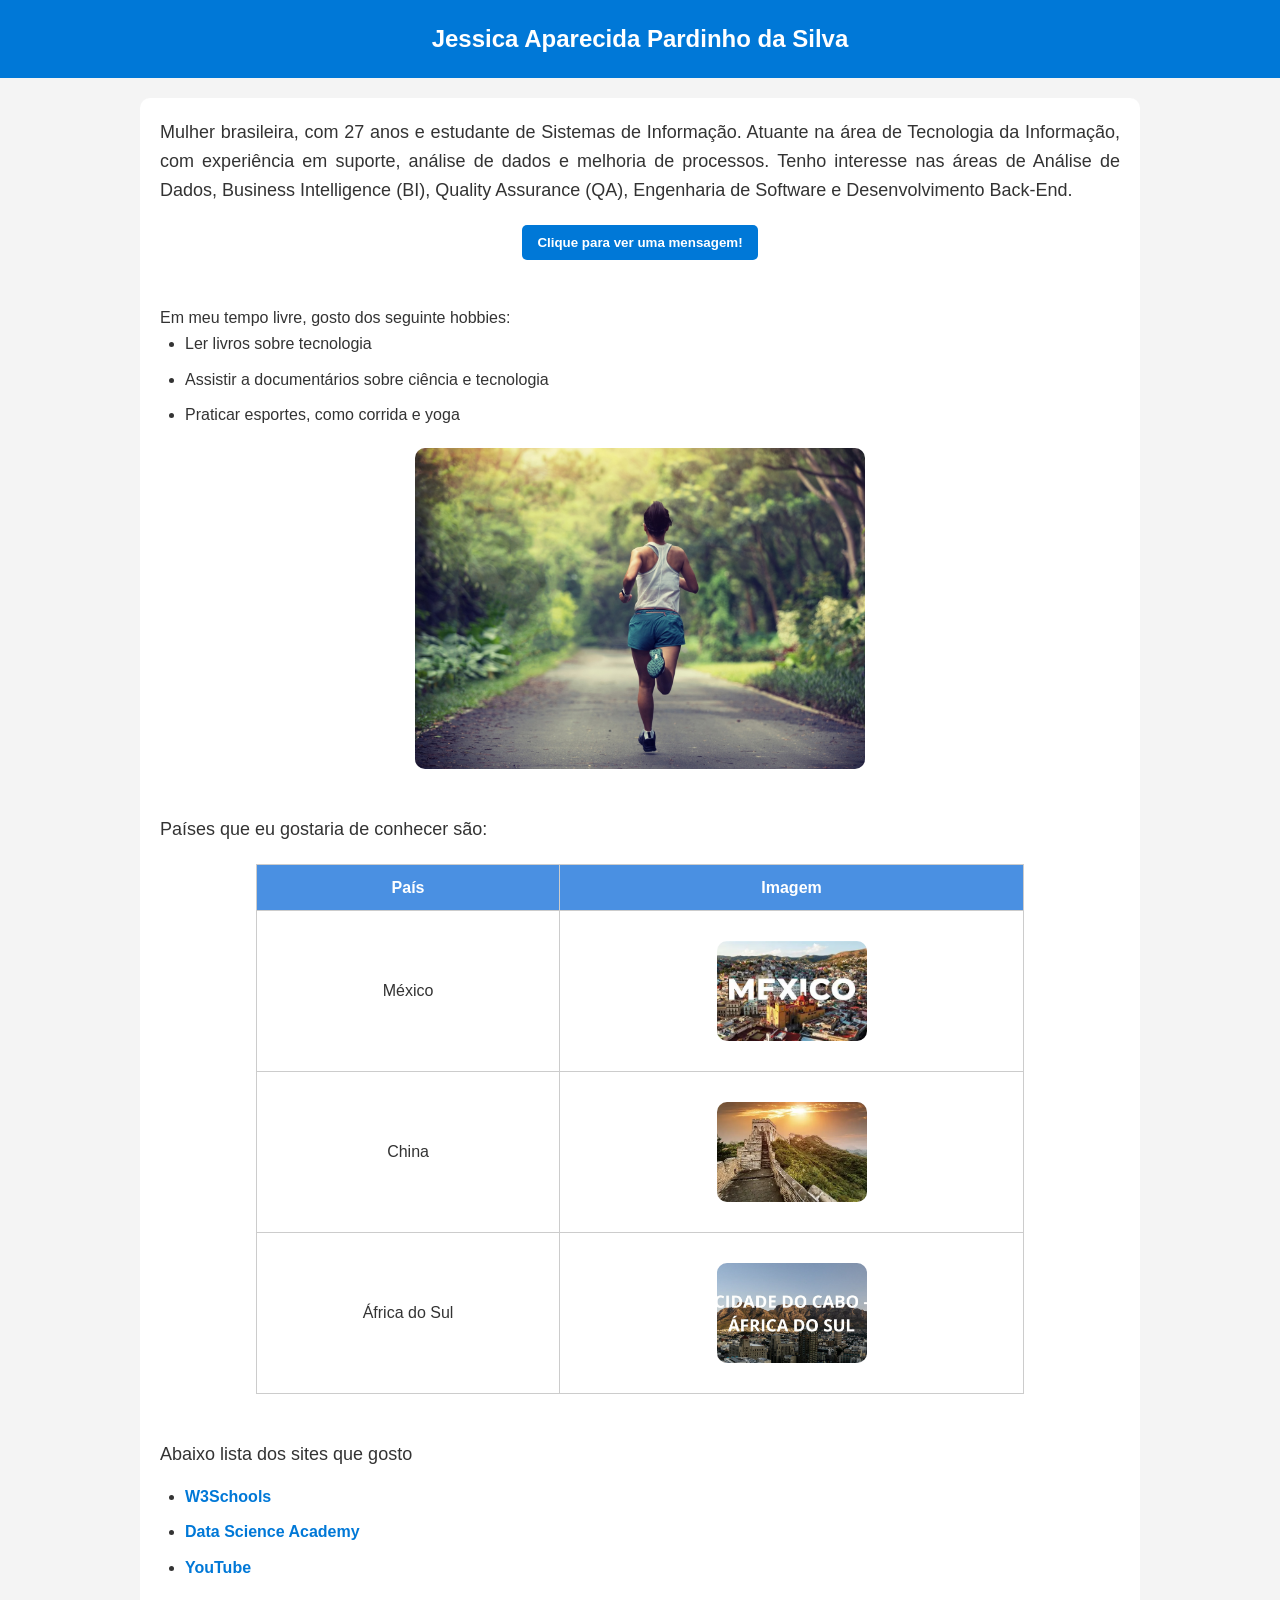
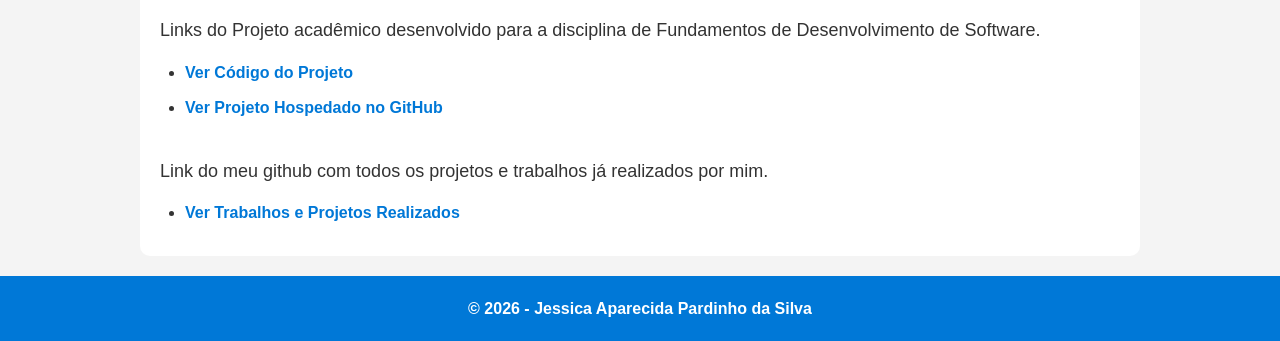
<file: index.html>
<!DOCTYPE html>
<html lang="pt-BR">


<head>
    <meta charset="UTF-8">
    <meta name="viewport" content="width=device-width, initial-scale=1.0">
    <title> Jessica Aparecida Pardinho da Silva </title>
    <link rel="stylesheet" href="CSS/style.css">
</head>

<body>

    <header>
        <nav>
            <h1>Jessica Aparecida Pardinho da Silva</h1>
        </nav>
    </header>
<!-- Sobre Mim, estrutura dedicada a inclusão de informações sobre a pessoa (Eu nesse caso). -->
    <main>
        <section>
            
                <p>
                    Mulher brasileira, com 27 anos e estudante de Sistemas de Informação.
                    Atuante na área de Tecnologia da Informação, com experiência em suporte, análise de dados e
                    melhoria de processos.
                    Tenho interesse nas áreas de Análise de Dados, Business Intelligence (BI),
                    Quality Assurance (QA), Engenharia de Software e Desenvolvimento Back-End.
             
                    <br>

                    <button id="mensagemBtn">Clique para ver uma mensagem!</button>
                    <p id="mensagem"></p>

                   <br> Em meu tempo livre, gosto dos seguinte hobbies: 
                     <ul>
                            <li>Ler livros sobre tecnologia</li>
                            <li>Assistir a documentários sobre ciência e tecnologia</li>
                            <li>Praticar esportes, como corrida e yoga</li>
                    </ul>
                    <td>
                            <img src="img/corrida.jpg" alt="México" width="450">
                        </td>
                </p>

                    <br>
    
                <p>Países que eu gostaria de conhecer são: </p>
                <table>
                    <tr>
                        <th>País</th>
                        <th>Imagem</th>
                    </tr>

                    <tr>
                        <td>México</td>
                        <td>
                            <img src="img/mexico.webp" alt="México" width="150">
                        </td>
                    </tr>

                    <tr>
                        <td>China</td>
                        <td>
                            <img src="img/china.webp" alt="China" width="150">
                        </td>
                    </tr>

                    <tr>
                        <td>África do Sul</td>
                        <td>
                            <img src="img/africa.jpg" alt="África do Sul" width="150">
                        </td>
                    </tr>
                </table>
   
                    <br>
            <div class="sites">
                    <p>Abaixo lista dos sites que gosto</p>
                    <ul>
                        <li> <a href="https://www.w3schools.com/" target="_blank"> W3Schools </a> </li>

                        <li><a href="https://www.datascienceacademy.com.br/" target="_blank"> Data Science Academy </a></li>

                        <li><a href="https://www.youtube.com/" target="_blank"> YouTube </a></li>
                    </ul>
                    <br>
                    
            <p>
            Links do Projeto acadêmico desenvolvido para a disciplina de Fundamentos de Desenvolvimento de Software.
        </p>
        <ul>
            <li> <a href="https://github.com/Jessicapardinhoo/Trabalho-FSD---WEB" target="_blank"> Ver Código do Projeto </a> </li>

            <li><a href="https://jessicapardinhoo.github.io/Trabalho-FSD---WEB/" target="_blank"> Ver Projeto Hospedado no GitHub </a></li>
        
            <br>
        </ul>
            <p>Link do meu github com todos os projetos e trabalhos já realizados por mim.</p>
            <ul>   <li><a href="https://github.com/Jessicapardinhoo" target="_blank"> Ver Trabalhos e Projetos Realizados</a></li>
    
    
        </div>

        </section>

    </main>
    <footer>
        <h4>© 2026 - Jessica Aparecida Pardinho da Silva</h4>
    </footer>

    <script src="JS/script.js"></script>
</body>

</html>
</file>
<file: CSS/style.css>
/* Reset básico */
* {
    margin: 0;
    padding: 0;
    box-sizing: border-box;
}

/* Página */
body {
    font-family: Arial, sans-serif;
    background-color: #f4f4f4;
    color: #333;
    line-height: 1.6;
}

/* Cabeçalho */
header {
    background-color: #0078d7;
    padding: 20px;
    text-align: center;
}

header h1 {
    color: white;
}

/* Conteúdo */
section {
    background-color: white;
    max-width: 1000px;
    margin: 20px auto;
    padding: 20px;
    border-radius: 10px;
}

/* Títulos */
h2 {
    color: #0078d7;
    margin-bottom: 15px;
}

/* Parágrafos */
p {
    font-size: 18px;
    text-align: justify;
    margin-bottom: 15px;
}

/* Lista de hobbies */
ul {
    margin-left: 25px;
}

li {
    margin-bottom: 10px;
}

/* Imagem do hobby */
img {
    display: block;
    margin: 20px auto;
    border-radius: 10px;
    max-width: 100%;
}

/* Tabela */
table {
    width: 80%;
    margin: 20px auto;
    border-collapse: collapse;
}

th {
    background-color: #4a90e2;
    color: white;
}

th,
td {
    border: 1px solid #ccc;
    padding: 10px;
    text-align: center;
}

table img {
    width: 150px;
    height: 100px;
    object-fit: cover;
}

/* Links */
a {
    color: #0078d7;
    font-weight: bold;
    text-decoration: none;
}

a:hover {
    color: #ff6600;
}

/* Rodapé */
footer {
    text-align: center;
    padding: 20px;
    background-color: #0078d7;
    color: white;
}

/* Botão e mensagem */
button {
    display: block;
    margin: 20px auto;
    padding: 10px 15px;
    cursor: pointer;
    background-color: #0078d7;
    color: white;
    border: none;
    border-radius: 5px;
    font-weight: bold;
}

#mensagem {
    text-align: center;
    margin-top: 15px;
    font-weight: bold;
    color: #0078d7;
}
</file>
